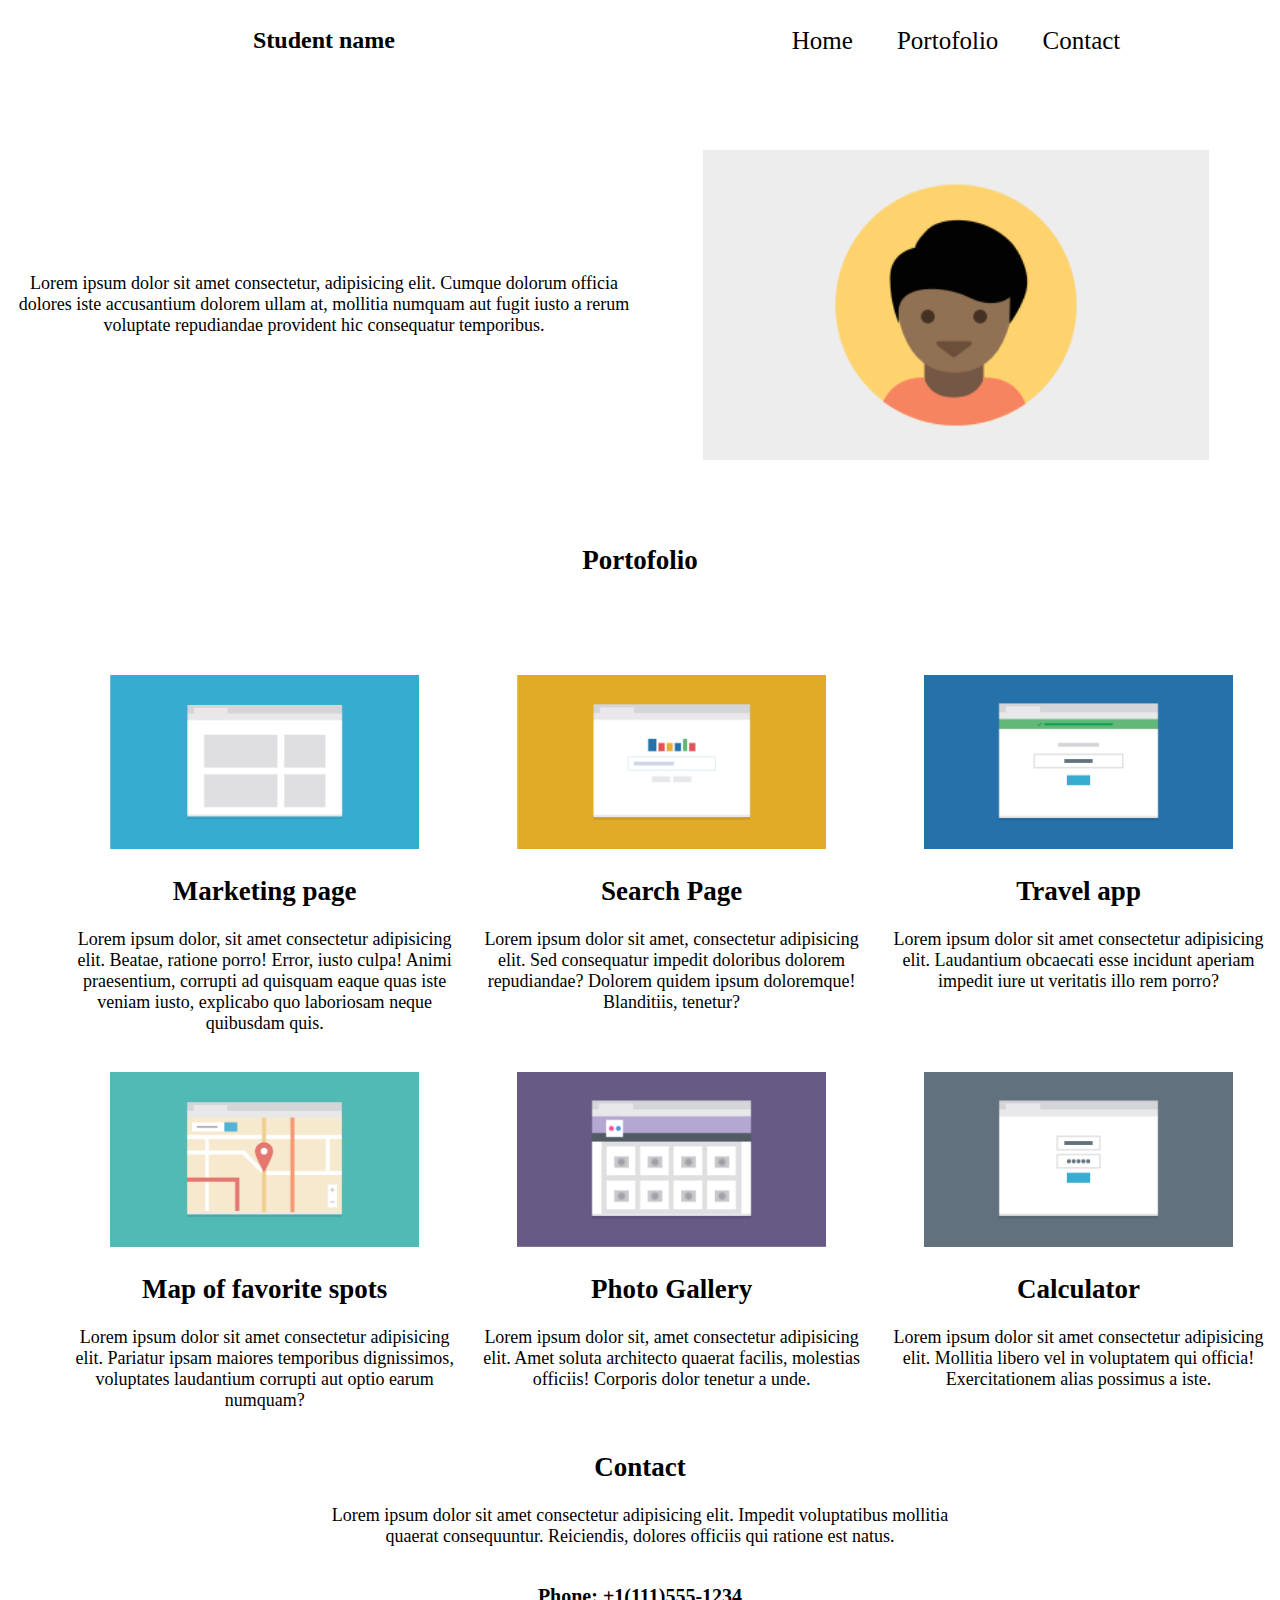
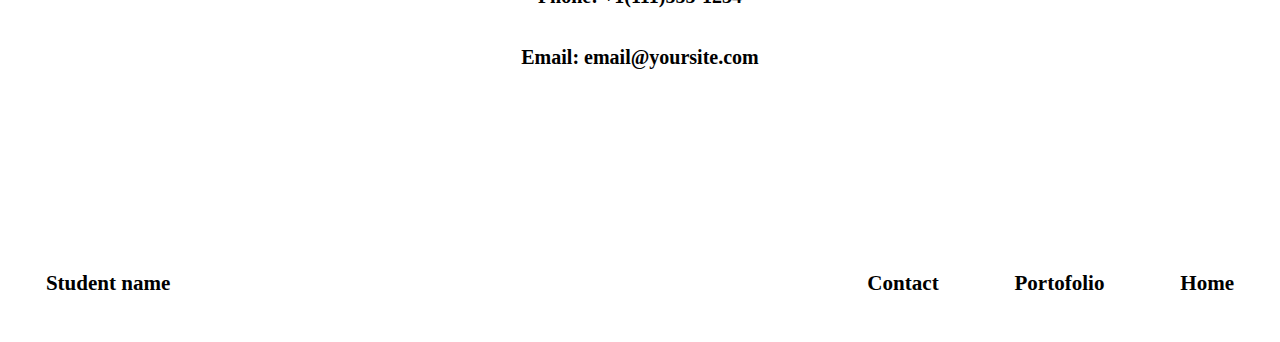
<file: index.html>
<!DOCTYPE html>
<html lang="en">
<head>
    <meta charset="UTF-8">
    <meta http-equiv="X-UA-Compatible" content="IE=edge">
    <meta name="viewport" content="width=device-width, initial-scale=1.0">
    <title>CV-Grid</title>
    <link rel="stylesheet" href="cv-grid.css">
</head>
<body>
    <header>
        <div class="titlu">
        <h1>Student name</h1>
        <nav class="nav">
            <p>Home</p>
            <p>Portofolio</p>
            <p>Contact</p>
        </nav>
        </div>
        <article class="head-text">
            <img src="images/responsive-layout-profile.png">
            <p >Lorem ipsum dolor sit amet consectetur, adipisicing elit. Cumque dolorum officia dolores iste accusantium dolorem ullam at, mollitia numquam aut fugit iusto a rerum voluptate repudiandae provident hic consequatur temporibus.</p> 
        </article>        
    </header>
    
    
    <main>
        <h2>Portofolio</h2>
        <div class="container">

        <article class="card">
            <img src="images/portfolio-1.png">
            <h2>Marketing page</h2>
            <p>Lorem ipsum dolor, sit amet consectetur adipisicing elit. Beatae, ratione porro! Error, iusto culpa! Animi praesentium, corrupti ad quisquam eaque quas iste veniam iusto, explicabo quo laboriosam neque quibusdam quis.</p>
        </article>
      
        
        <article class="card">
            <img src="images/portfolio-2.png">
            <h2>Search Page</h2>
            <p>Lorem ipsum dolor sit amet, consectetur adipisicing elit. Sed consequatur impedit doloribus dolorem repudiandae? Dolorem quidem ipsum doloremque! Blanditiis, tenetur?</p>
           
        </article>

        <article class="card">
            <img src="images/portfolio-3.png">
            <h2>Travel app</h2>
            <p>Lorem ipsum dolor sit amet consectetur adipisicing elit. Laudantium obcaecati esse incidunt aperiam impedit iure ut veritatis illo rem porro?</p>
        </article>

        <article class="card">
            <img src="images/portfolio-4.png">
            <h2>Map of favorite spots</h2>
            <p>Lorem ipsum dolor sit amet consectetur adipisicing elit. Pariatur ipsam maiores temporibus dignissimos, voluptates laudantium corrupti aut optio earum numquam?</p>
        </article>

        <article class="card">
            <img src="images/portfolio-5.png">
            <h2>Photo Gallery</h2>
            <p>Lorem ipsum dolor sit, amet consectetur adipisicing elit. Amet soluta architecto quaerat facilis, molestias officiis! Corporis dolor tenetur a unde.</p>
        </article>

        <article class="card">
            <img src="images/portfolio-6.png">
            <h2>Calculator</h2>
            <p>Lorem ipsum dolor sit amet consectetur adipisicing elit. Mollitia libero vel in voluptatem qui officia! Exercitationem alias possimus a iste.</p>
        </article>
        </div>
    </main>

    <footer>
        <h2>Contact</h2>
        <p>Lorem ipsum dolor sit amet consectetur adipisicing elit. Impedit voluptatibus mollitia quaerat consequuntur. Reiciendis, dolores officiis qui ratione est natus.</p>

        <p id="p1">Phone: +1(111)555-1234</p>
        <p id="p1">Email: email@yoursite.com</p>
    </footer>

    <aside class="clearfix">
        <h3 class="stanga">Student name</h3>
        <h3 class="dreapta d1">Back to top</h3>
        <h3 class="dreapta d2">Home</h3>
        <h3 class="dreapta d2">Portofolio</h3>
        <h3 class="dreapta d2">Contact</h3>
    </aside>

    

    
</body>
</html>
</file>
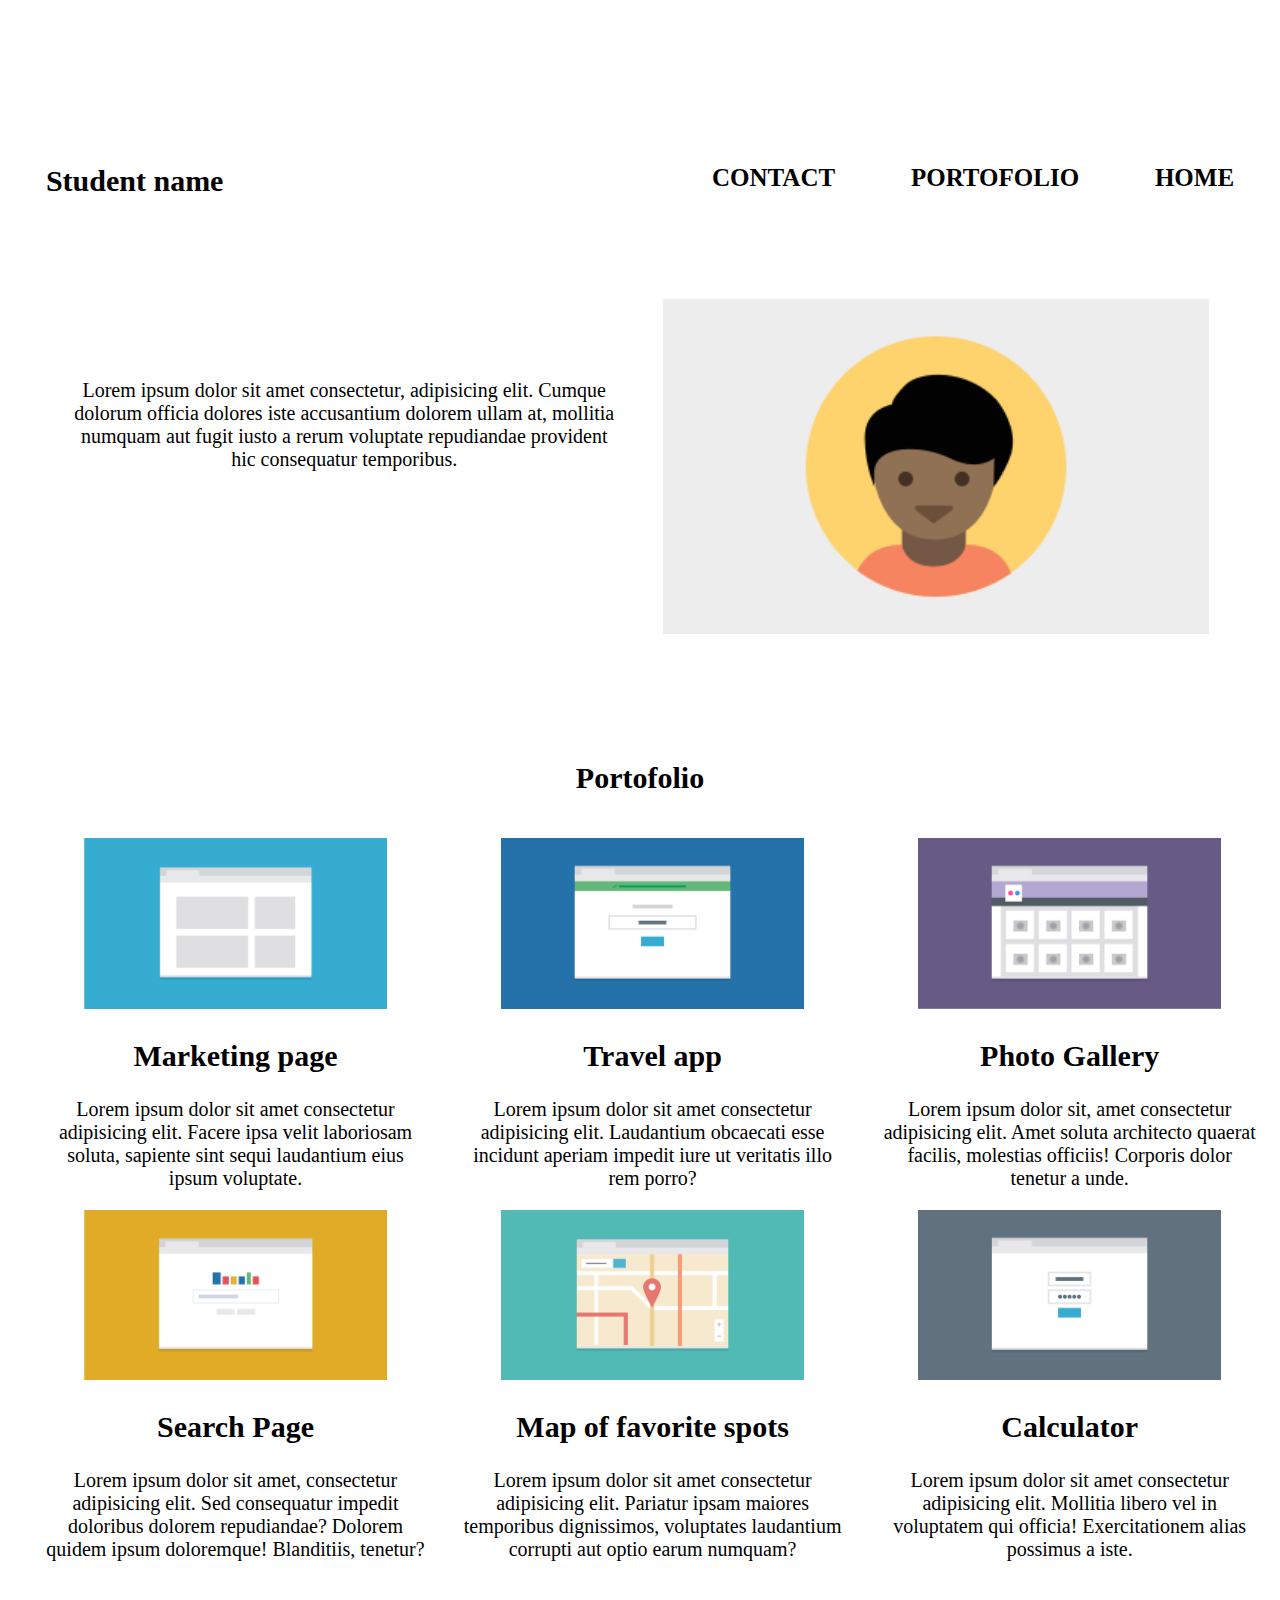
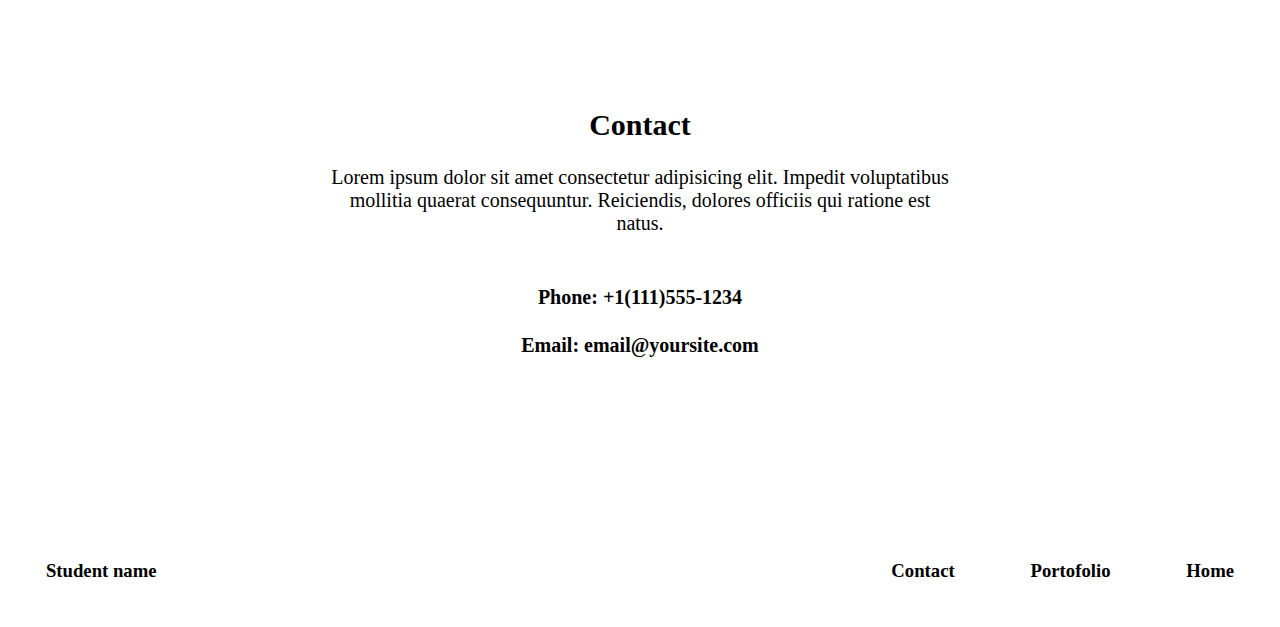
<file: cv-floats.html>
<!DOCTYPE html>
<html lang="en">
<head>
    <meta charset="UTF-8">
    <meta http-equiv="X-UA-Compatible" content="IE=edge">
    <meta name="viewport" content="width=device-width, initial-scale=1.0">
    <title>CV</title>
    <link rel="stylesheet" href="cv-floats.css">
</head>
<body>
    <header class="cutie">
        <div class="titlu clearfix">
        <h1>Student name</h1>
        <nav class="nav clearfix">
            <p>Home</p>
            <p>Portofolio</p>
            <p>Contact</p>
        </nav>
        </div>
        
        <article class="head-text clearfix">
            <img src="images/responsive-layout-profile.png">
            <p >Lorem ipsum dolor sit amet consectetur, adipisicing elit. Cumque dolorum officia dolores iste accusantium dolorem ullam at, mollitia numquam aut fugit iusto a rerum voluptate repudiandae provident hic consequatur temporibus.</p> 
        </article>        
    </header>

    <main class="cutie clearfix">
        <h2>Portofolio</h2>

        
        <div class="box clearfix">

        <article class="card card1">
            <img src="images/portfolio-1.png">
            <h2>Marketing page</h2>
            <p>Lorem ipsum dolor sit amet consectetur adipisicing elit. Facere ipsa velit laboriosam soluta, sapiente sint sequi laudantium eius ipsum voluptate.</p>
        </article>
       
      
        
        <article class="card card2">
            <img src="images/portfolio-2.png">
            <h2>Search Page</h2>
            <p>Lorem ipsum dolor sit amet, consectetur adipisicing elit. Sed consequatur impedit doloribus dolorem repudiandae? Dolorem quidem ipsum doloremque! Blanditiis, tenetur?</p>
           
        </article>
        </div>

        
        

       

        <div class="box clearfix">


        <article class="card card1">
            <img src="images/portfolio-3.png">
            <h2>Travel app</h2>
            <p>Lorem ipsum dolor sit amet consectetur adipisicing elit. Laudantium obcaecati esse incidunt aperiam impedit iure ut veritatis illo rem porro?</p>
        </article>


        <article class="card card2">
            <img src="images/portfolio-4.png">
            <h2>Map of favorite spots</h2>
            <p>Lorem ipsum dolor sit amet consectetur adipisicing elit. Pariatur ipsam maiores temporibus dignissimos, voluptates laudantium corrupti aut optio earum numquam?</p>
        </article>
        </div>

        
        <div class="box">

        <article class="card card1">
            <img src="images/portfolio-5.png">
            <h2>Photo Gallery</h2>
            <p>Lorem ipsum dolor sit, amet consectetur adipisicing elit. Amet soluta architecto quaerat facilis, molestias officiis! Corporis dolor tenetur a unde.</p>
        </article>
        

        <article class="card card2">
            <img src="images/portfolio-6.png">
            <h2>Calculator</h2>
            <p>Lorem ipsum dolor sit amet consectetur adipisicing elit. Mollitia libero vel in voluptatem qui officia! Exercitationem alias possimus a iste.</p>
        </article>
        </div>

    </main>


        <footer class="cutie">
            <h2>Contact</h2>
            <p>Lorem ipsum dolor sit amet consectetur adipisicing elit. Impedit voluptatibus mollitia quaerat consequuntur. Reiciendis, dolores officiis qui ratione est natus.</p>
    
            <p id="p">Phone: +1(111)555-1234</p>
            <p id="p2">Email: email@yoursite.com</p>
        </footer>

        <aside class="clearfix">
            <h3 class="stanga">Student name</h3>
            <h3 class="dreapta d1">Back to top</h3>
            <h3 class="dreapta d2">Home</h3>
            <h3 class="dreapta d2">Portofolio</h3>
            <h3 class="dreapta d2">Contact</h3>
        </aside>
</file>
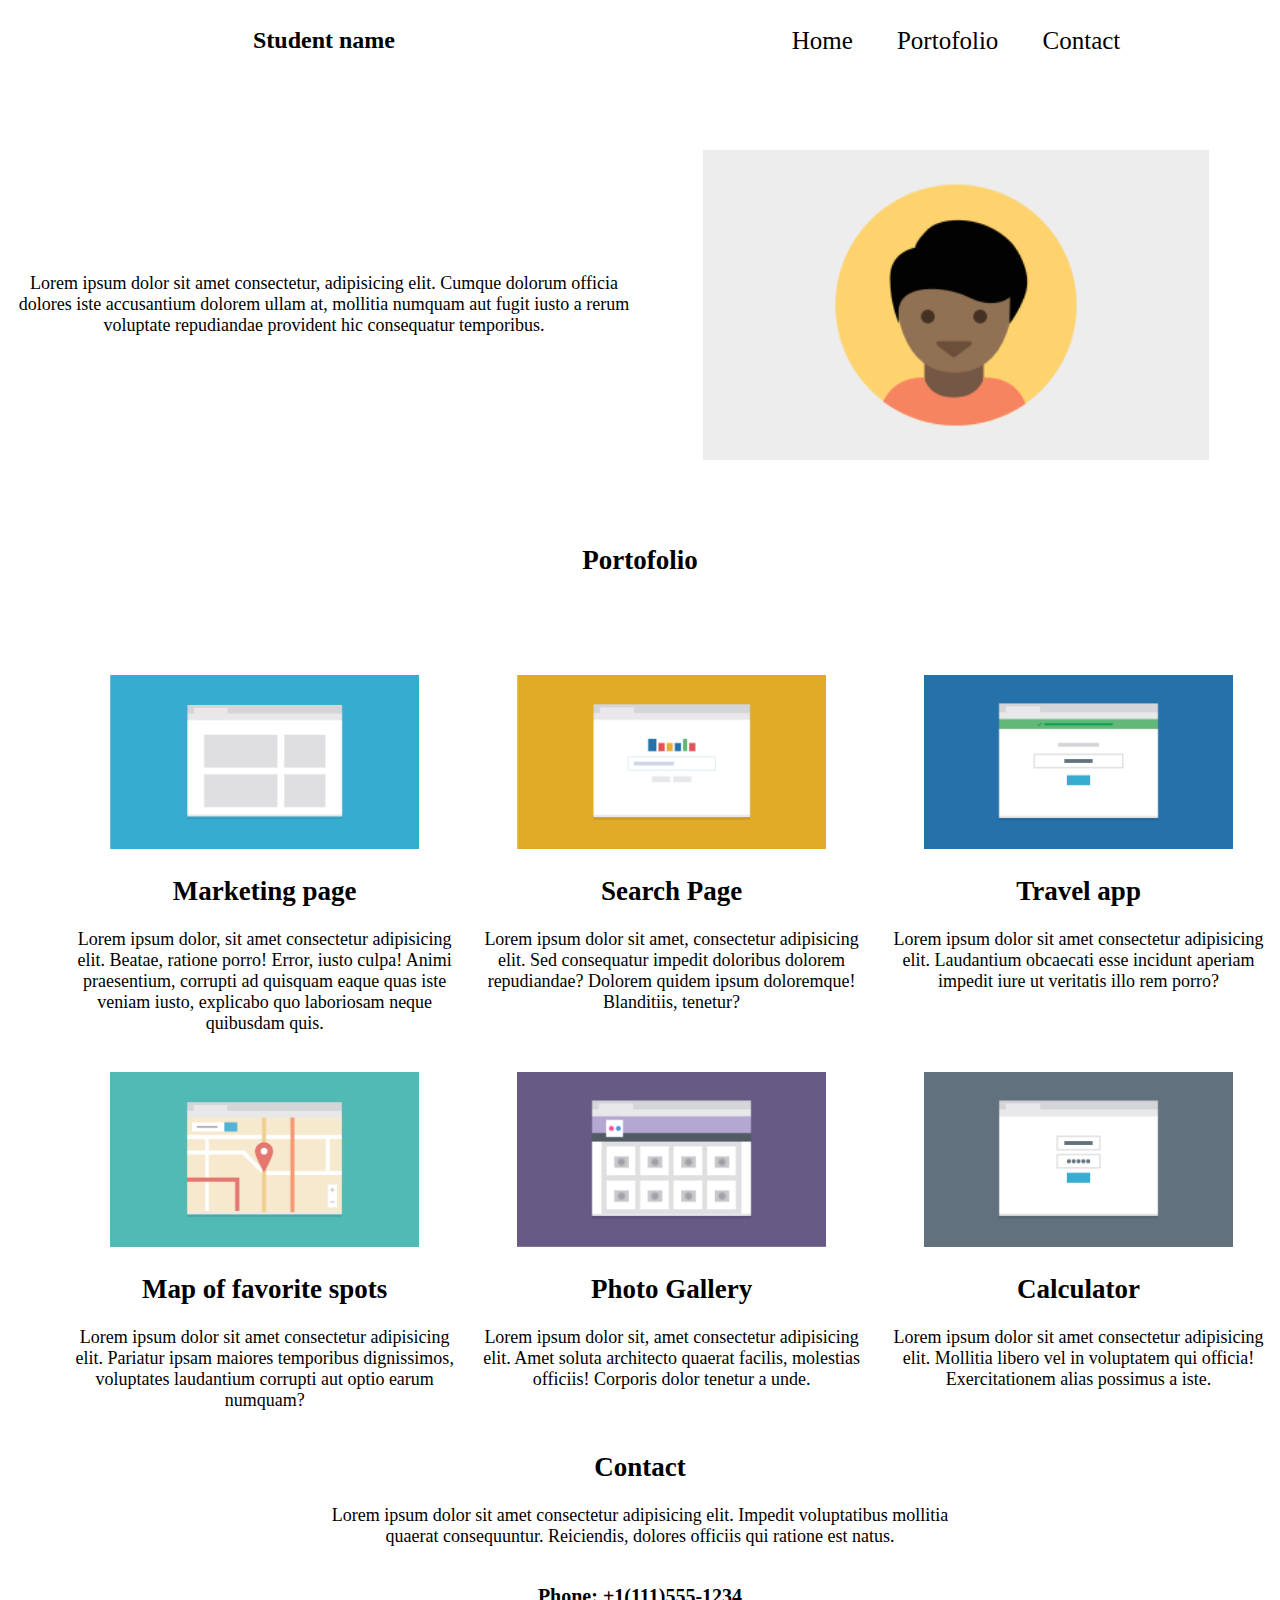
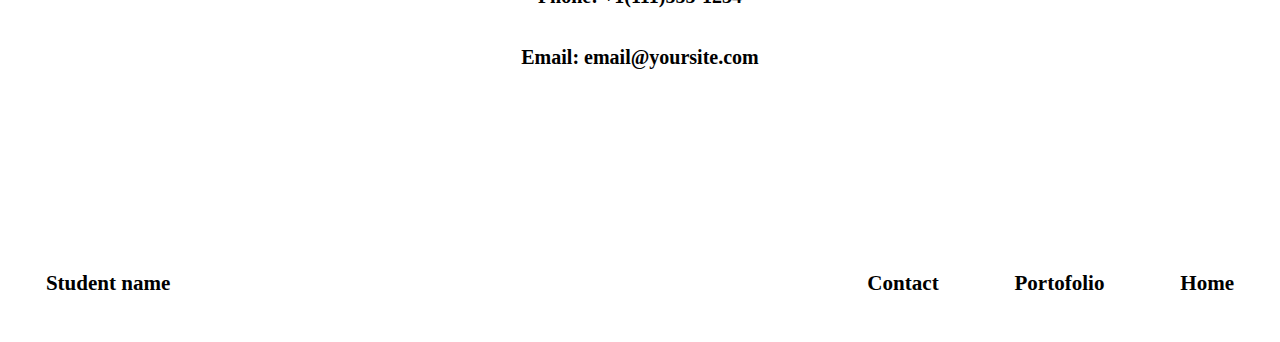
<file: cv-grid.html>
<!DOCTYPE html>
<html lang="en">
<head>
    <meta charset="UTF-8">
    <meta http-equiv="X-UA-Compatible" content="IE=edge">
    <meta name="viewport" content="width=device-width, initial-scale=1.0">
    <title>CV-Grid</title>
    <link rel="stylesheet" href="cv-grid.css">
</head>
<body>
    <header>
        <div class="titlu">
        <h1>Student name</h1>
        <nav class="nav">
            <p>Home</p>
            <p>Portofolio</p>
            <p>Contact</p>
        </nav>
        </div>
        <article class="head-text">
            <img src="images/responsive-layout-profile.png">
            <p >Lorem ipsum dolor sit amet consectetur, adipisicing elit. Cumque dolorum officia dolores iste accusantium dolorem ullam at, mollitia numquam aut fugit iusto a rerum voluptate repudiandae provident hic consequatur temporibus.</p> 
        </article>        
    </header>
    
    
    <main>
        <h2>Portofolio</h2>
        <div class="container">

        <article class="card">
            <img src="images/portfolio-1.png">
            <h2>Marketing page</h2>
            <p>Lorem ipsum dolor, sit amet consectetur adipisicing elit. Beatae, ratione porro! Error, iusto culpa! Animi praesentium, corrupti ad quisquam eaque quas iste veniam iusto, explicabo quo laboriosam neque quibusdam quis.</p>
        </article>
      
        
        <article class="card">
            <img src="images/portfolio-2.png">
            <h2>Search Page</h2>
            <p>Lorem ipsum dolor sit amet, consectetur adipisicing elit. Sed consequatur impedit doloribus dolorem repudiandae? Dolorem quidem ipsum doloremque! Blanditiis, tenetur?</p>
           
        </article>

        <article class="card">
            <img src="images/portfolio-3.png">
            <h2>Travel app</h2>
            <p>Lorem ipsum dolor sit amet consectetur adipisicing elit. Laudantium obcaecati esse incidunt aperiam impedit iure ut veritatis illo rem porro?</p>
        </article>

        <article class="card">
            <img src="images/portfolio-4.png">
            <h2>Map of favorite spots</h2>
            <p>Lorem ipsum dolor sit amet consectetur adipisicing elit. Pariatur ipsam maiores temporibus dignissimos, voluptates laudantium corrupti aut optio earum numquam?</p>
        </article>

        <article class="card">
            <img src="images/portfolio-5.png">
            <h2>Photo Gallery</h2>
            <p>Lorem ipsum dolor sit, amet consectetur adipisicing elit. Amet soluta architecto quaerat facilis, molestias officiis! Corporis dolor tenetur a unde.</p>
        </article>

        <article class="card">
            <img src="images/portfolio-6.png">
            <h2>Calculator</h2>
            <p>Lorem ipsum dolor sit amet consectetur adipisicing elit. Mollitia libero vel in voluptatem qui officia! Exercitationem alias possimus a iste.</p>
        </article>
        </div>
    </main>

    <footer>
        <h2>Contact</h2>
        <p>Lorem ipsum dolor sit amet consectetur adipisicing elit. Impedit voluptatibus mollitia quaerat consequuntur. Reiciendis, dolores officiis qui ratione est natus.</p>

        <p id="p1">Phone: +1(111)555-1234</p>
        <p id="p1">Email: email@yoursite.com</p>
    </footer>

    <aside class="clearfix">
        <h3 class="stanga">Student name</h3>
        <h3 class="dreapta d1">Back to top</h3>
        <h3 class="dreapta d2">Home</h3>
        <h3 class="dreapta d2">Portofolio</h3>
        <h3 class="dreapta d2">Contact</h3>
    </aside>

    

    
</body>
</html>
</file>
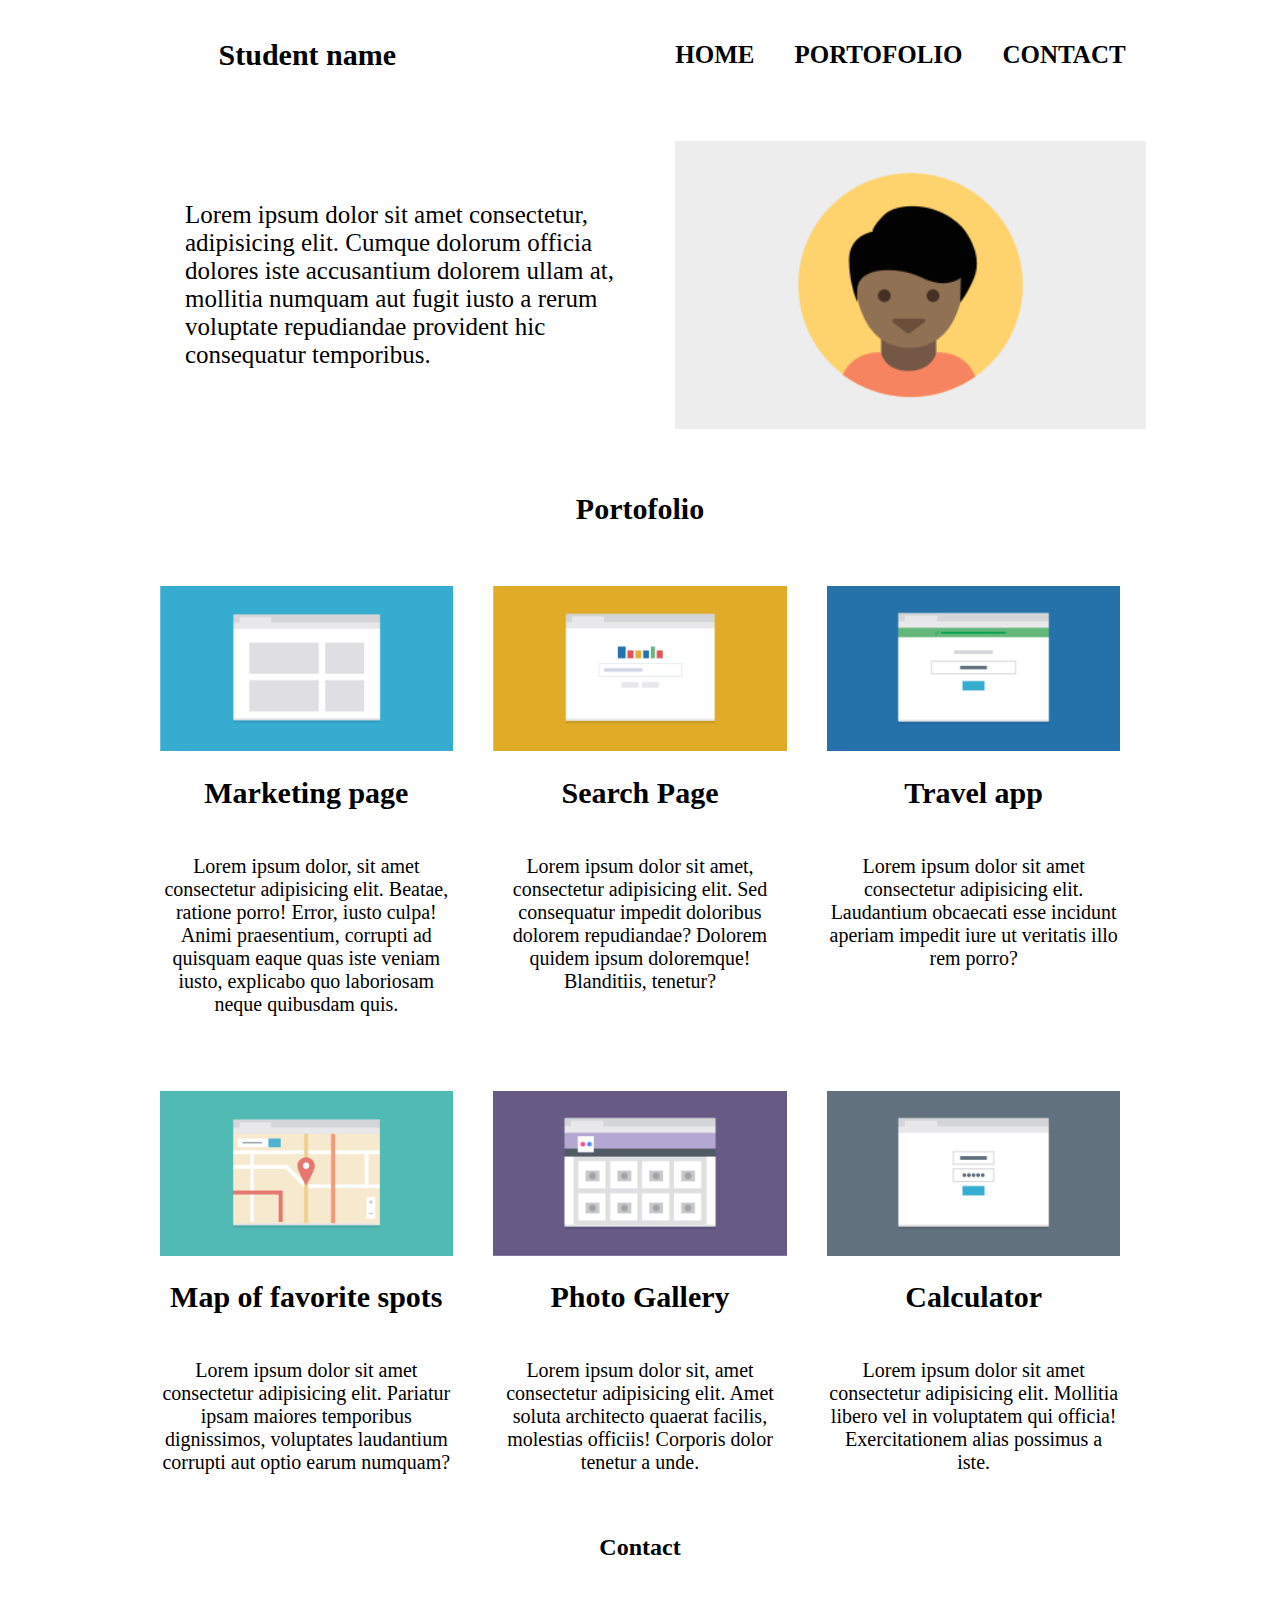
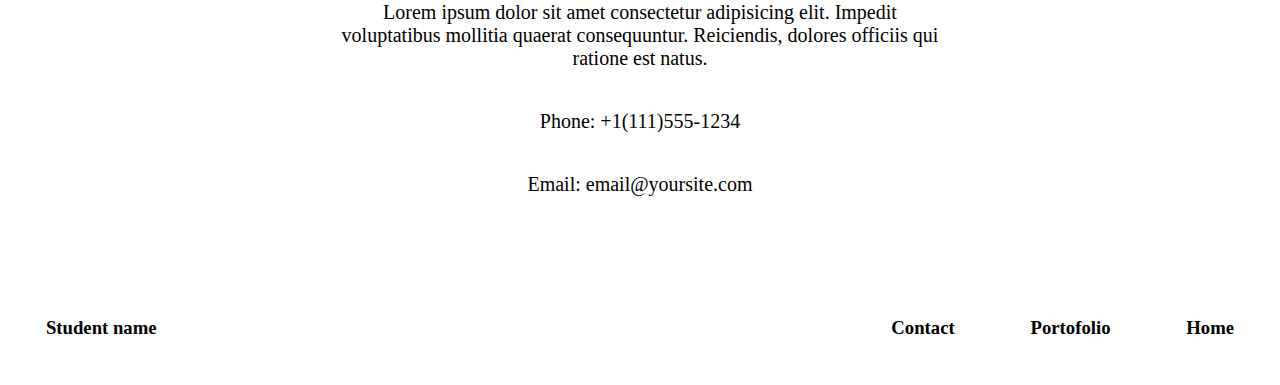
<file: cv.html>
<!DOCTYPE html>
<html lang="en">
<head>
    <meta charset="UTF-8">
    <meta http-equiv="X-UA-Compatible" content="IE=edge">
    <meta name="viewport" content="width=device-width, initial-scale=1.0">
    <title>CV</title>
    <link rel="stylesheet" href="cv.css">
</head>
<body>
    <header>
        <div class="titlu">
        <h1>Student name</h1>
        <nav class="nav">
            <p>Home</p>
            <p>Portofolio</p>
            <p>Contact</p>
        </nav>
        </div>
        <article class="head-text">
            <img src="images/responsive-layout-profile.png">
            <p >Lorem ipsum dolor sit amet consectetur, adipisicing elit. Cumque dolorum officia dolores iste accusantium dolorem ullam at, mollitia numquam aut fugit iusto a rerum voluptate repudiandae provident hic consequatur temporibus.</p> 
        </article>        
    </header>

    <main>
        <h2>Portofolio</h2>
        <div class="container">

        <article class="card">
            <img src="images/portfolio-1.png">
            <h2>Marketing page</h2>
            <p>Lorem ipsum dolor, sit amet consectetur adipisicing elit. Beatae, ratione porro! Error, iusto culpa! Animi praesentium, corrupti ad quisquam eaque quas iste veniam iusto, explicabo quo laboriosam neque quibusdam quis.</p>
        </article>
      
        
        <article class="card">
            <img src="images/portfolio-2.png">
            <h2>Search Page</h2>
            <p>Lorem ipsum dolor sit amet, consectetur adipisicing elit. Sed consequatur impedit doloribus dolorem repudiandae? Dolorem quidem ipsum doloremque! Blanditiis, tenetur?</p>
           
        </article>

        <article class="card">
            <img src="images/portfolio-3.png">
            <h2>Travel app</h2>
            <p>Lorem ipsum dolor sit amet consectetur adipisicing elit. Laudantium obcaecati esse incidunt aperiam impedit iure ut veritatis illo rem porro?</p>
        </article>

        <article class="card">
            <img src="images/portfolio-4.png">
            <h2>Map of favorite spots</h2>
            <p>Lorem ipsum dolor sit amet consectetur adipisicing elit. Pariatur ipsam maiores temporibus dignissimos, voluptates laudantium corrupti aut optio earum numquam?</p>
        </article>

        <article class="card">
            <img src="images/portfolio-5.png">
            <h2>Photo Gallery</h2>
            <p>Lorem ipsum dolor sit, amet consectetur adipisicing elit. Amet soluta architecto quaerat facilis, molestias officiis! Corporis dolor tenetur a unde.</p>
        </article>

        <article class="card">
            <img src="images/portfolio-6.png">
            <h2>Calculator</h2>
            <p>Lorem ipsum dolor sit amet consectetur adipisicing elit. Mollitia libero vel in voluptatem qui officia! Exercitationem alias possimus a iste.</p>
        </article>
        </div>
    </main>

    <footer>
        <h2>Contact</h2>
        <p>Lorem ipsum dolor sit amet consectetur adipisicing elit. Impedit voluptatibus mollitia quaerat consequuntur. Reiciendis, dolores officiis qui ratione est natus.</p>

        <p>Phone: +1(111)555-1234</p>
        <p>Email: email@yoursite.com</p>
    </footer>

    <aside class="clearfix">
        <h3 class="stanga">Student name</h3>
        <h3 class="dreapta d1">Back to top</h3>
        <h3 class="dreapta d2">Home</h3>
        <h3 class="dreapta d2">Portofolio</h3>
        <h3 class="dreapta d2">Contact</h3>
    </aside>
   
</body>
</html>
</file>
<file: cv-grid.css>
*{
    box-sizing: border-box;
}

body{
    font-size: 18px;
    font-family:'Times New Roman', Times, serif;
    display: grid;
    grid-template-columns: 1fr;
}

.titlu h1{
    text-align: center;
}
.nav {
    text-align: center;
    font-size: 25px;
}

.head-text{
    display: grid;
    grid-template-columns: 1fr;
}

.head-text img{
    width: 80%;
    margin: auto;
}
.head-text p{
    text-align: center;
}

main{
    width: 100%;
    display: grid;
    grid-template-columns: 1fr;
    grid-row: inherit;
    text-align: center;
}
.card img{
    width: 80%;
}

footer{
    display:grid;
    grid-template-columns: 1fr;
    text-align: center;
}



aside{
    margin-top: 13%;
}
.stanga{
    float: left;
}
.dreapta{
    float: right;
}
.d2{
    display: none;
}

@media (min-width:720px) and (max-width:900px){

    .head-text{
        display: grid;
        grid-template-columns: 1fr 1fr;
    }

    .head-text img{
        order: 1;
    }

    .container{
        margin-top: 5%;
        display: grid;
        grid-template-columns: 1fr 1fr;
        grid-template-rows: 1fr 1fr 1fr;
        grid-gap: 20px;
       }

       footer p{
           width: 80%;
           text-align: center;
           margin:auto;
       }
       #p1{
           margin-top: 5%;
           font-weight: bolder;
           font-size: 20px;
       }

       .stanga{
        margin: 3%;
    }
    .dreapta{
        margin:3%
    }
    .d2{
        display: inline;
    }
    
    .d1{
        display: none;
    }
    
}

@media (min-width:900px){

    .titlu{
        display: grid;
        grid-template-columns: 1fr 1fr;    
    }
    .titlu h1{
        margin: 3%;
        font-size: 24px;
    }


    nav p{
        display: inline-block;
        margin: 3%;
    }

    
    .head-text{
        margin-top: 6%;
        display: grid;
        grid-template-columns: 1fr 1fr;
    }
    .head-text p{
        margin: auto;
    }

    .head-text img{
        order: 1;
    }

    main{
        margin-top: 5%;
    }

    .container{
        margin-top: 6%;
        margin-left: 5%;
        display: grid;
        grid-template-columns: repeat(3,1fr);
        grid-gap:20px;
    }

    footer p{
        width: 50%;
        text-align: center;
        margin:auto;
    }
    #p1{
        margin-top: 3%;
        font-weight: bolder;
        font-size: 20px;
    }

    .stanga{
     margin: 3%;
 }
 .dreapta{
     margin:3%
 }
 .d2{
     display: inline;
 }
 
 .d1{
     display: none;
 }
 

   
    
}
</file>
<file: cv-floats.css>
.cutie{
    margin: 10% auto;
    text-align: center;
    font-size: 20px;
}
.cutie img{
    margin:auto;
    width: 80%;
}

nav p{
    font-size: 25px;
    font-weight: bolder;
    text-transform: uppercase;
}



aside{
    margin-top: 13%;
}
.stanga{
    float: left;
}
.dreapta{
    float: right;
}
.d2{
    display: none;
}



@media(min-width:720px) and (max-width:900px){

   nav p{
       display: inline-block;
       margin: 3%;
   }

   .clearfix::after{
       display: table;
       content:"";
       clear:both;
   }
   .head-text{
       margin:5%
   }

   .head-text img{
       float: right;
       width: 48%;
   }
   .head-text p{
       float: left;
       width: 48%;
       margin-right: 2%;
   }

   main{
       /* border: 5px solid red; */
       width: 100%;
   }

   .card{
       width: 47%;
       margin: 1%;
       float: left;
   }




   .box{
       width: 100%;
       /* border: 2px solid red; */
   }


   .stanga{
    margin: 3%;
}
.dreapta{
    margin:3%
}
.d2{
    display: inline;
}

.d1{
    display: none;
}
}

@media(min-width:901px){
   .titlu{
       /* border: 2px solid red; */
   }
   .clearfix::after{
       display: table;
       content: "";
       clear: both;
   }

   .titlu h1{
       float: left;
       margin: 3%;
       font-size: 30PX;
   }

   .nav{
       /* border: 2px solid blue; */
   }
   .nav p{
       margin: 3%;
       font-size: 25PX;
   }

   nav p{
       float: right;
   }

   .head-text{
    margin:5%
}

.head-text img{
    float: right;
    width: 48%;
}
.head-text p{
    float: left;
    width: 48%;
    margin-right: 2%;
    margin-top:7%;
}

.box{
    width: 30%;
    float: left;
    margin-left:3%;
    /* border: 2px solid red; */
}
.card{
    margin-top:5%;
    width: 100%;
    /* border: 2px solid red; */
}
footer p{
    width: 50%;
    margin: auto;
   
}
#p{
    margin-top: 4%;
    font-weight: bolder;
}
#p2{
    margin-top: 2%;
    font-weight: bolder;
}

.stanga{
    margin: 3%;
}
.dreapta{
    margin:3%
}
.d2{
    display: inline;
}

.d1{
    display: none;
}

}
</file>
<file: cv.css>
*{
    box-sizing: border-box;
}

body{

}

header{
    width: 100%;
    display: flex;
    flex-direction: column;
    flex-wrap: wrap;
    align-items: center;
    /* background-color: rgb(248, 248, 248); */
}
header h1{
    text-align: center;
}
nav{
    /* border: 2px solid red; */
    width: 100%;
}
.nav p{
    text-align: center;
    text-transform: uppercase;
    font-weight: bolder;
    font-size: 25px;
}
.head-text{
    display: flex;
    flex-direction: column;
    align-items: center;
}
.head-text img{
    margin-top: 7%;
    width: 80%;
}

.head-text p{
    text-align: center;
    font-size:20px;
}
main h2{
    text-align: center;
}
.card{
    display: flex;
    flex-direction: column;
    margin: 5%;
}
.card img{
    margin-top: 5%;
}
.card h2{
    text-align: center;
}
.card p{
    text-align: center;
    font-size: 20px;
}

footer{
    display: flex;
    flex-direction: column;
    flex-wrap: wrap;
    align-items: center;
}
footer p{
    text-align: center;
    font-size: 20px;
}
aside{
    margin-top: 13%;
}
.stanga{
    float: left;
}
.dreapta{
    float: right;
}
.d2{
    display: none;
}


@media(min-width:720px) and (max-width:900px){

    .nav {
        display:flex;
        flex-direction: row;
        justify-content: center;
        /* border: 2px solid red; */
    }
    .nav p{
        margin:3%
    }
 
    .head-text{
        display: flex;
        flex-direction: row;
        justify-content: space-around;
        /* border: 2px solid red; */
        width: 100%;
        margin-top: 10%;

    }
    .head-text img{
        order: 1;
        margin-top:0px;
        margin-left: 2%;
        /* border: 2px solid red; */
    }
    .head-text p{
        margin-left: 5%;
        /* border: 2px solid red; */
        font-size: 20px;
        text-align: left;
    }

    
    main h2{
        text-align: center;
    }
    .container{
        display: flex;
        flex-direction: row;
        flex-wrap: wrap;
    }
    .card{
        width: 40%;
    }
    .card img{
        width: 100%;
    }
    .card h2{
        order:1
    }
    .card p{
        order:2
    }

    footer p{
        width: 75%;
        font-size: 20px;
    }

    
    .stanga{
        margin: 3%;
    }
    .dreapta{
        margin:3%
    }
    .d2{
        display: inline;
    }

    .d1{
        display: none;
    }
    
}

@media(min-width:901px){
    

    .titlu{
        /* border: 2px solid red; */
        width: 80%;
        display: flex;
        flex-direction: row;
    }
    .nav {
        display:flex;
        flex-direction: row;
        justify-content: flex-end;
        /* border: 2px solid red; */
        width: 70%;
        margin: auto;
    }
    .nav p{
        margin:3%;
        font-size: 25px;
    }
    .titlu h1{
        margin-right:auto ;
        font-size: 30px;
        margin:3%;
        /* border: 2px solid red; */
        width: 30%;
    }
    .head-text{
        display: flex;
        flex-direction: row;
        justify-content: space-around;
        /* border: 2px solid red; */
        width: 80%;
        margin-top: 3%;

    }
    .head-text img{
        order: 1;
        margin-top:0px;
        margin-left: 2%;
        width: 50%;
        /* border: 2px solid red; */
    }
    .head-text p{
        margin-left: 5%;
        /* border: 2px solid red; */
        font-size: 25px;
        text-align: left;
        width: 50%;
    }

    main{
        width: 80%;
        margin: auto;
        margin-top: 5%;
    }
    main h2{
        text-align: center;
        font-size: 30px;
    }
    .container{
        /* margin-left: 10%; */
        width: 100%;
        display: flex;
        flex-direction: row;
        flex-wrap: wrap;
        justify-content: center;
    }
    .card{
        width: 29%;
        margin: 2%;
    }
    
    .card h2{
        order:1
    }
    .card p{
        order:2
    }

    footer{
        width: 80%;
        margin-left: 10%;
    }
    footer p{
        width: 60%;
    }

    aside{
        /* border: 2px solid red; */
        width: 100%;
        margin-top: 5%;
    }

    .clearfix{
        display: table;
        content: "";
        clear: both;
    }
    .stanga{
        margin: 3%;
        float: left;
    }
    .dreapta{
        margin:3%;
        float:right
    }
    .d1{
        display: none;
    }
    .d2{
        display: inline;
    }

}
</file>
